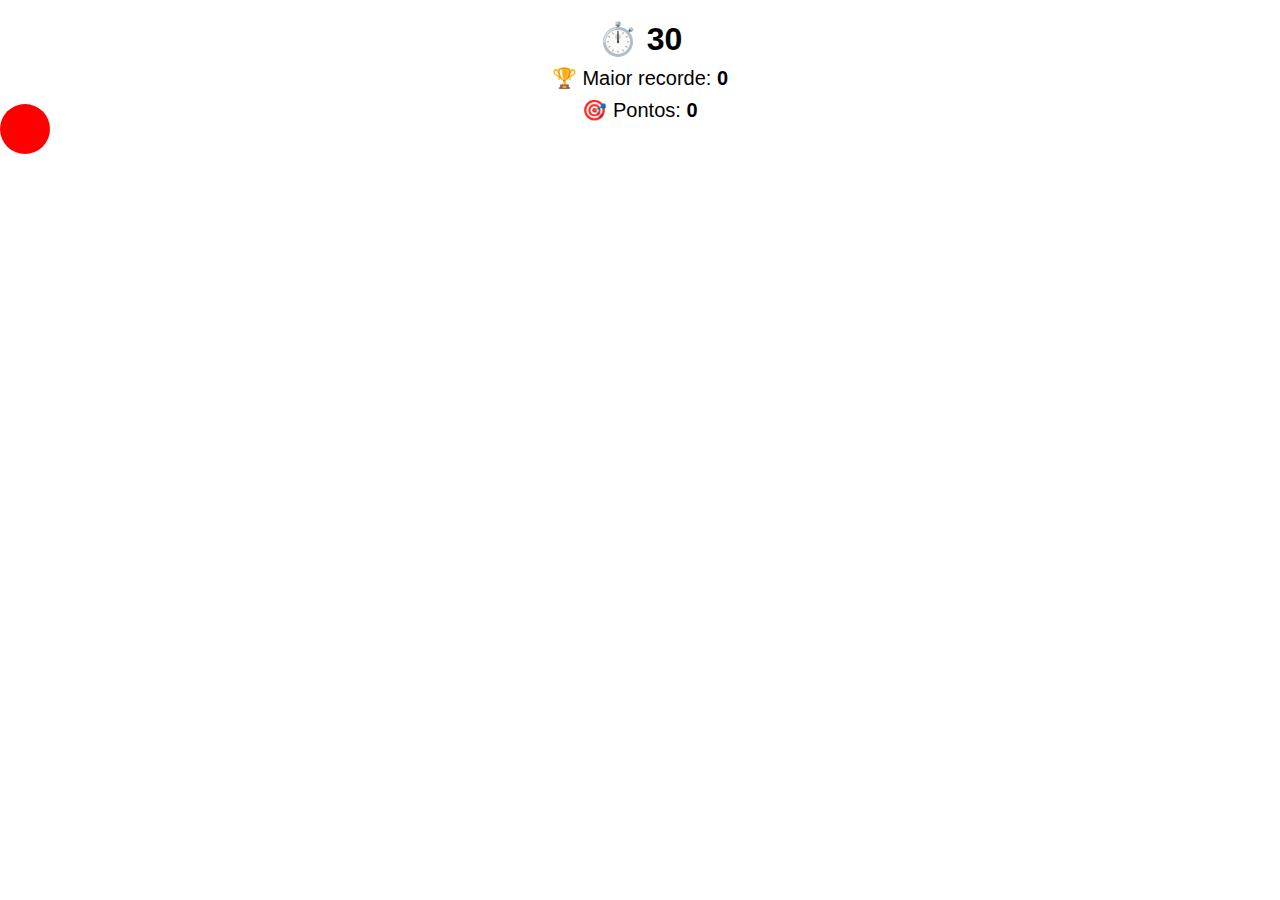
<file: ponto vermelho/site/jogo-tempo.html>
<!DOCTYPE html>
<html lang="pt-BR">
<head>
  <meta charset="UTF-8" />
  <title>No Ponto - Contra o Tempo</title>
  <meta name="viewport" content="width=device-width, initial-scale=1.0" />

  <style>
    body {
      margin: 0;
      height: 100vh;
      width: 100vw;
      background-color: white;
      overflow: hidden;
      position: relative;
      font-family: Arial, sans-serif;
    }

    /* HUD */
    .hud {
      position: absolute;
      top: 20px;
      left: 50%;
      transform: translateX(-50%);
      text-align: center;
      z-index: 1;
      user-select: none;
    }

    .timer {
      font-size: 32px;
      font-weight: bold;
    }

    .recorde {
      font-size: 20px;
      margin-top: 8px;
    }

    .recorde span {
      font-weight: bold;
    }

    /* Animação do recorde */
    .piscar {
      animation: piscar 0.3s alternate infinite;
    }

    @keyframes piscar {
      from { color: black; }
      to { color: red; }
    }

    /* Ponto */
    #dot {
      width: 50px;
      height: 50px;
      background-color: red;
      border-radius: 50%;
      position: absolute;
      cursor: pointer;
      z-index: 10; /* prioridade total */
    }
  </style>
</head>

<body>
  <div class="hud">
    <div class="timer">⏱️ 30</div>
    <div class="recorde">🏆 Maior recorde: <span id="recorde">0</span></div>
    <div class="recorde">🎯 Pontos: <span id="pontos">0</span></div>
  </div>

  <div id="dot"></div>

  <!-- Sons -->
  <audio id="recordeSound" src="sons/recorde.mp3"></audio>
  <audio id="alarmSound" src="sons/alarme.mp3"></audio>

  <script>
  const dot = document.getElementById("dot");
  const timerEl = document.querySelector(".timer");
  const pontosEl = document.getElementById("pontos");
  const recordeEl = document.getElementById("recorde");
  const recordeSound = document.getElementById("recordeSound");
  const alarmSound = document.getElementById("alarmSound"); // 🔊 alarme

  // 🔊 Som de clique
  const clickSound = new Audio("sons/click.mp3");
  clickSound.volume = 0.5;

  let pontos = 0;
  let tempo = 30;
  let recorde = localStorage.getItem("recordeTempo") || 0;
  recordeEl.textContent = recorde;

  function moverPonto() {
    const maxX = window.innerWidth - dot.offsetWidth;
    const maxY = window.innerHeight - dot.offsetHeight;

    dot.style.left = `${Math.random() * maxX}px`;
    dot.style.top = `${Math.random() * maxY}px`;
  }

  dot.addEventListener("click", () => {
    if (tempo <= 0) return;

    clickSound.currentTime = 0;
    clickSound.play();

    pontos++;
    pontosEl.textContent = pontos;
    moverPonto();

    if (pontos > recorde) {
      recorde = pontos;
      recordeEl.textContent = recorde;
      localStorage.setItem("recordeTempo", recorde);

      recordeEl.classList.add("piscar");
      recordeSound.currentTime = 0;
      recordeSound.play();

      setTimeout(() => {
        recordeEl.classList.remove("piscar");
      }, 2000);
    }
  });

  moverPonto();

  const cronometro = setInterval(() => {
    tempo--;
    timerEl.textContent = `⏱️ ${tempo}`;

    if (tempo <= 0) {
      clearInterval(cronometro);
      timerEl.textContent = "⏱️ Fim!";
      dot.style.display = "none";

      // 🔊 TOCA O ALARME AO FINAL
      alarmSound.currentTime = 0;
      alarmSound.play();
    }
  }, 1000);
</script>
</body>
</html>
</file>
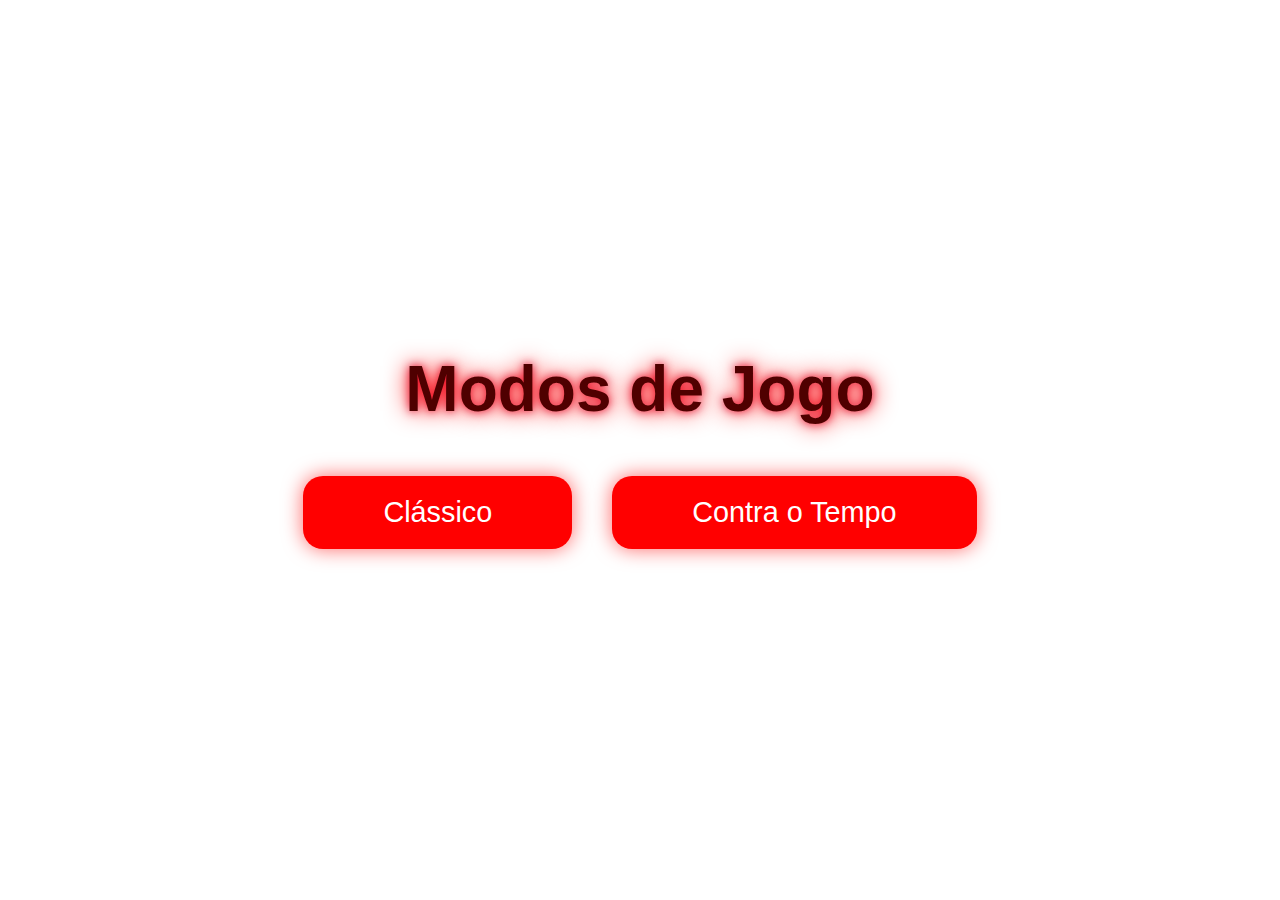
<file: ponto vermelho/site/selecao.html>
<!DOCTYPE html>
<html lang="pt-BR">
  <head>
    <meta charset="UTF-8" />
    <meta name="viewport" content="width=device-width, initial-scale=1.0" />
    <title>No Ponto - Seleção de Modo</title>
    <link rel="stylesheet" href="style.css" />
  </head>
  <body class="selecao">
    <div class="modo-container">
  <h1 class="titulo-modos">Modos de Jogo</h1>

  <div class="botoes-modo">
    <button class="modo-btn" id="btnClassico">Clássico</button>
    <button class="modo-btn" id="btnTempo">Contra o Tempo</button>
  </div>
</div>

<script>
  document.getElementById("btnClassico").addEventListener("click", () => {
    window.location.href = "jogo.html";
  });

  document.getElementById("btnTempo").addEventListener("click", () => {
    window.location.href = "jogo-tempo.html";
  });
</script>
  </body>
</html>
</file>
<file: ponto vermelho/site/style.css>
body.intro {
  background-color: white;
  margin: 0;
  height: 100vh;
  width: 100vw;
  overflow: hidden;
  display: flex;
  justify-content: center;
  align-items: center;
  text-align: center;
}

.container {
  display: flex;
  flex-direction: column;
  align-items: center;
  justify-content: center;
  gap: 40px;
}

.logo {
  width: 600px;
  max-width: 80%;
  height: auto;
  display: block;
}

.play-btn {
  width: 580px;
  max-width: 60%;
  height: auto;
  cursor: pointer;
  transition: transform 0.2s ease, box-shadow 0.2s ease;
}

.play-btn:hover {
  transform: scale(1.05);
  box-shadow: 0 0 20px red;
}

/* ===== Tela de seleção de modos ===== */
body.selecao {
  background-color: white;
  margin: 0;
  height: 100vh;
  width: 100vw;
  display: flex;
  justify-content: center;
  align-items: center;
  flex-direction: column;
  text-align: center;
  color: white;
  overflow: hidden;
}

.modo-container {
  display: flex;
  flex-direction: column;
  align-items: center;
  justify-content: center;
  gap: 50px;
}

/* Container dos botões */
.botoes-modo {
  display: flex;
  gap: 40px; /* espaço entre os botões */
  flex-wrap: wrap;
  justify-content: center;
}


/* Texto centralizado e grande */
.titulo-modos {
  font-size: 4rem;
  font-family: "Arial Black", sans-serif;
  color: rgb(79, 0, 0);
  text-shadow: 0 0 25px red, 0 0 10px crimson;
  margin: 0;
}

/* Botão estilizado */
.modo-btn {
  background-color: red;
  color: white;
  font-family: "Arial Black", sans-serif;
  font-size: 1.8rem;
  border: none;
  border-radius: 20px;
  padding: 20px 80px;
  cursor: pointer;
  transition: transform 0.2s ease, box-shadow 0.3s ease, background-color 0.3s ease;
  box-shadow: 0 0 20px rgba(255, 0, 0, 0.6);
}

.modo-btn:hover {
  transform: scale(1.1);
  box-shadow: 0 0 40px rgba(255, 0, 0, 0.9);
  background-color: #ff1a1a;
}
</file>
